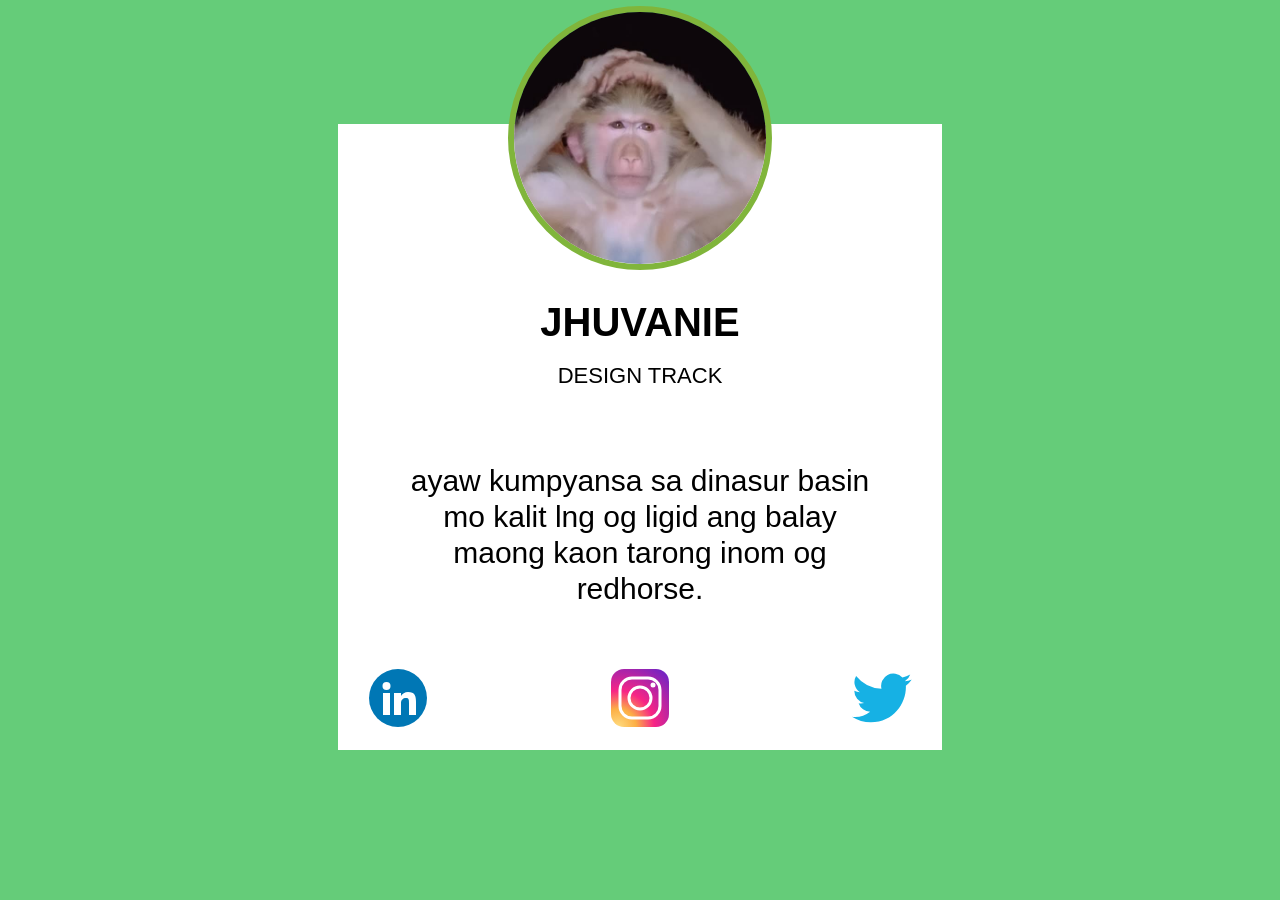
<file: 2/index.html>
<!DOCTYPE html>
<html lang="en">
<head>
    <meta charset="UTF-8">
    <meta name="viewport" content="width=device-width, initial-scale=1.0">
    <title>Jhuvanie | Design Track</title>
    <link rel="stylesheet" href="styles.css">
</head>
<body>
    <main class="profile">
        <img class="portrait" src="assets/portrait.png" alt="Profile portrait" width="264" height="264">
        <h1>Jhuvanie</h1>
        <p class="track">Design Track</p>
        <p class="biography">ayaw kumpyansa sa dinasur basin mo kalit lng og ligid ang balay maong kaon tarong inom og redhorse.</p>

        <nav class="social-links" aria-label="Social media">
            <a href="https://www.linkedin.com/" aria-label="LinkedIn">
                <img src="assets/linkedin.svg" alt="Linkedin">
            </a>
            <a href="https://www.instagram.com/" aria-label="Instagram">
                <img src="assets/instagram.svg" alt="Instagram">
            </a>
            <a href="https://twitter.com/" aria-label="Twitter">
                <img src="assets/twitter.svg" alt="Twitter">
            </a>
        </nav>
    </main>
</body>
</html>
</file>
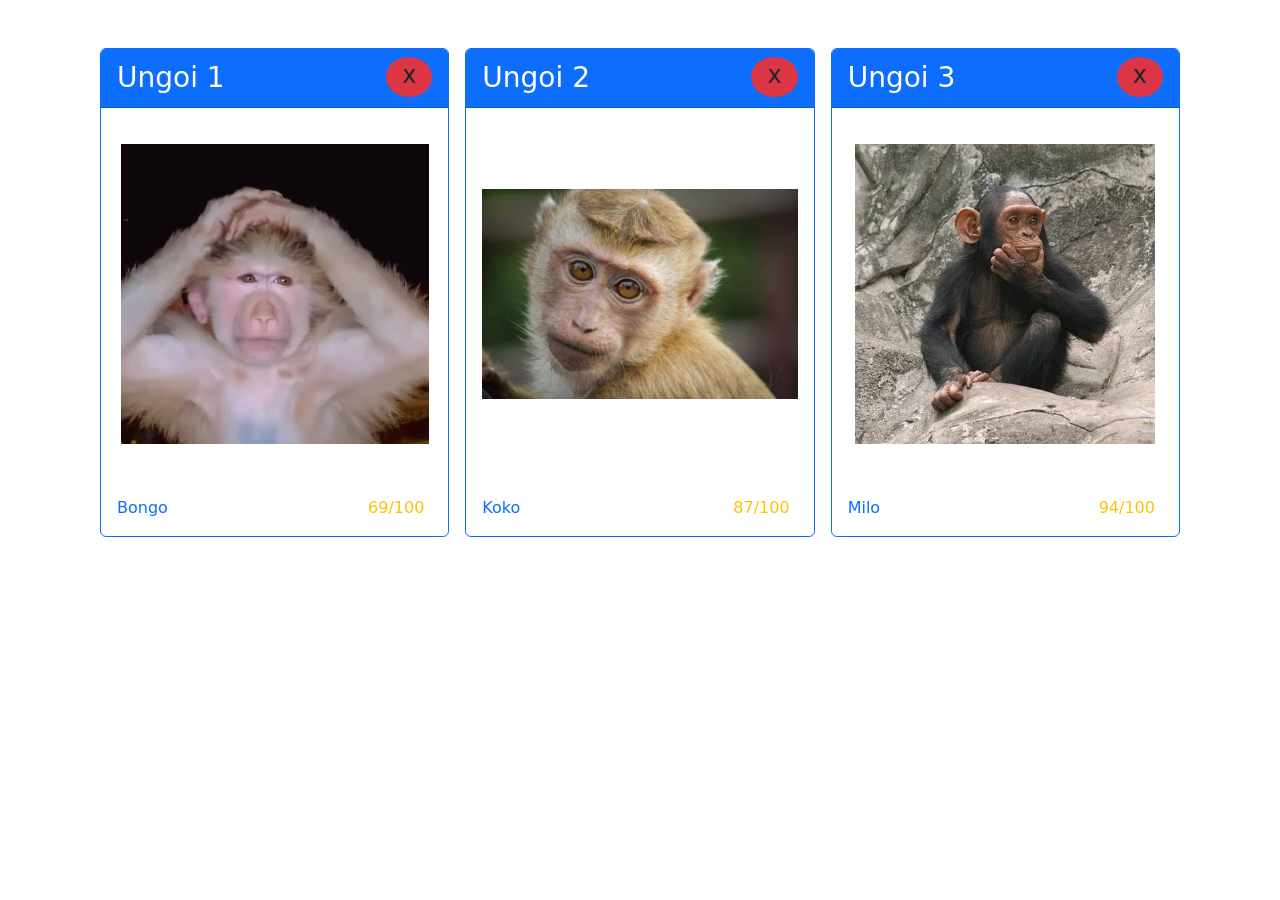
<file: 3/index.html>
<!DOCTYPE html>
<html lang="en">
<head>
    <meta charset="UTF-8">
    <meta name="viewport" content="width=device-width, initial-scale=1.0">
    <title>Document</title>
    <link
        href="https://cdn.jsdelivr.net/npm/bootstrap@5.3.0/dist/css/bootstrap.min.css"
        rel="stylesheet"
    />
    <link rel="stylesheet" href="design.css">
</head>
<body>
    <main class="container py-5">
        <div class="row g-3">
            <div class="col-lg-4 col-sm-12">
                <div class="card border-primary">
                    <div class="card-header fs-3 bg-primary text-white">
                        Ungoi 1
                        <span class="fs-4 float-end rounded-circle bg-danger px-3 text-dark pb-1">x</span>
                    </div>
                    <div class="card-body menu-item-bg">
                        <img src="assets/1.png" alt="Ungoi 1" class="img-fluid menu-item">
                    </div>
                    <div class="d-flex justify-content-between p-3">
                        <span class="text-primary">Bongo</span>
                        <span class="text-warning bold rounded px-2">69/100</span>
                    </div>
                </div>
            </div>
            <div class="col-lg-4 col-sm-12">
                <div class="card border-primary">
                    <div class="card-header fs-3 bg-primary text-white">
                        Ungoi 2
                        <span class="fs-4 float-end rounded-circle bg-danger px-3 text-dark pb-1">x</span>

                    </div>
                    <div class="card-body menu-item-bg">
                        <img src="assets/2.png" alt="Ungoi 2" class="img-fluid menu-item">
                    </div>
                    <div class="d-flex justify-content-between p-3">
                        <span class="text-primary">Koko</span>
                        <span class="text-warning bold rounded px-2">87/100</span>
                    </div>
                </div>
            </div>
            <div class="col-lg-4 col-sm-12">
                <div class="card border-primary">
                    <div class="card-header fs-3 bg-primary text-white">
                        Ungoi 3
                        <span class="fs-4 float-end rounded-circle bg-danger px-3 text-dark pb-1">x</span>
                    </div>
                    <div class="card-body menu-item-bg">
                        <img src="assets/3.png" alt="Ungoi 3" class="img-fluid menu-item">
                    </div>
                    <div class="d-flex justify-content-between p-3">
                        <span class="text-primary">Milo</span>
                        <span class="text-warning bold rounded px-2">94/100</span>
                    </div>
                </div>
            </div>
        </div>
    </main>
    <script src="https://cdn.jsdelivr.net/npm/bootstrap@5.3.0/dist/js/bootstrap.bundle.min.js"></script>
</body>
</html>
</file>
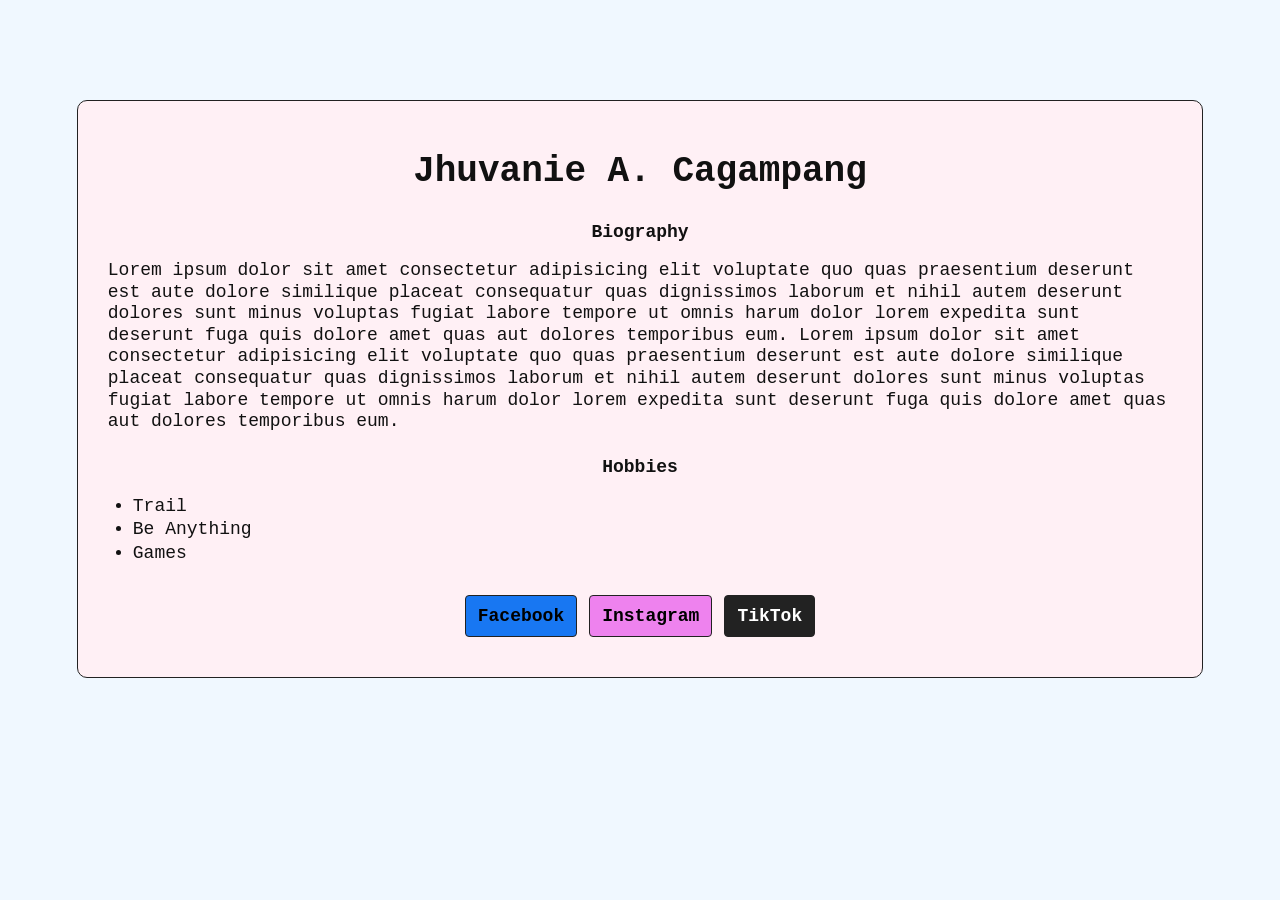
<file: 1/Main.html>
<!DOCTYPE html>
<html lang="en">
<head>
    <meta charset="UTF-8">
    <meta name="viewport" content="width=device-width, initial-scale=1.0">
    <title>Jhuvanie A. Cagampang</title>
    <link rel="stylesheet" href="design.css">
</head>
<body>
    <main class="profile">
        <h1>Jhuvanie A. Cagampang</h1>

        <section aria-labelledby="biography">
            <h2 id="biography">Biography</h2>
            <p>Lorem ipsum dolor sit amet consectetur adipisicing elit voluptate quo quas praesentium deserunt est aute dolore similique placeat consequatur quas dignissimos laborum et nihil autem deserunt dolores sunt minus voluptas fugiat labore tempore ut omnis harum dolor lorem expedita sunt deserunt fuga quis dolore amet quas aut dolores temporibus eum. Lorem ipsum dolor sit amet consectetur adipisicing elit voluptate quo quas praesentium deserunt est aute dolore similique placeat consequatur quas dignissimos laborum et nihil autem deserunt dolores sunt minus voluptas fugiat labore tempore ut omnis harum dolor lorem expedita sunt deserunt fuga quis dolore amet quas aut dolores temporibus eum.</p>
        </section>

        <section aria-labelledby="hobbies">
            <h2 id="hobbies">Hobbies</h2>
            <ul>
                <li>Trail</li>
                <li>Be Anything</li>
                <li>Games</li>
            </ul>
        </section>

        <nav class="social-links" aria-label="Social media">
            <a class="facebook" href="https://www.facebook.com/jhuvanie.4u">Facebook</a>
            <a class="instagram" href="https://www.instagram.com/jhuvanie4u/">Instagram</a>
            <a class="tiktok" href="https://www.tiktok.com/@jhuvanie4u">TikTok</a>
        </nav>
    </main>
</body>
</html>
</file>
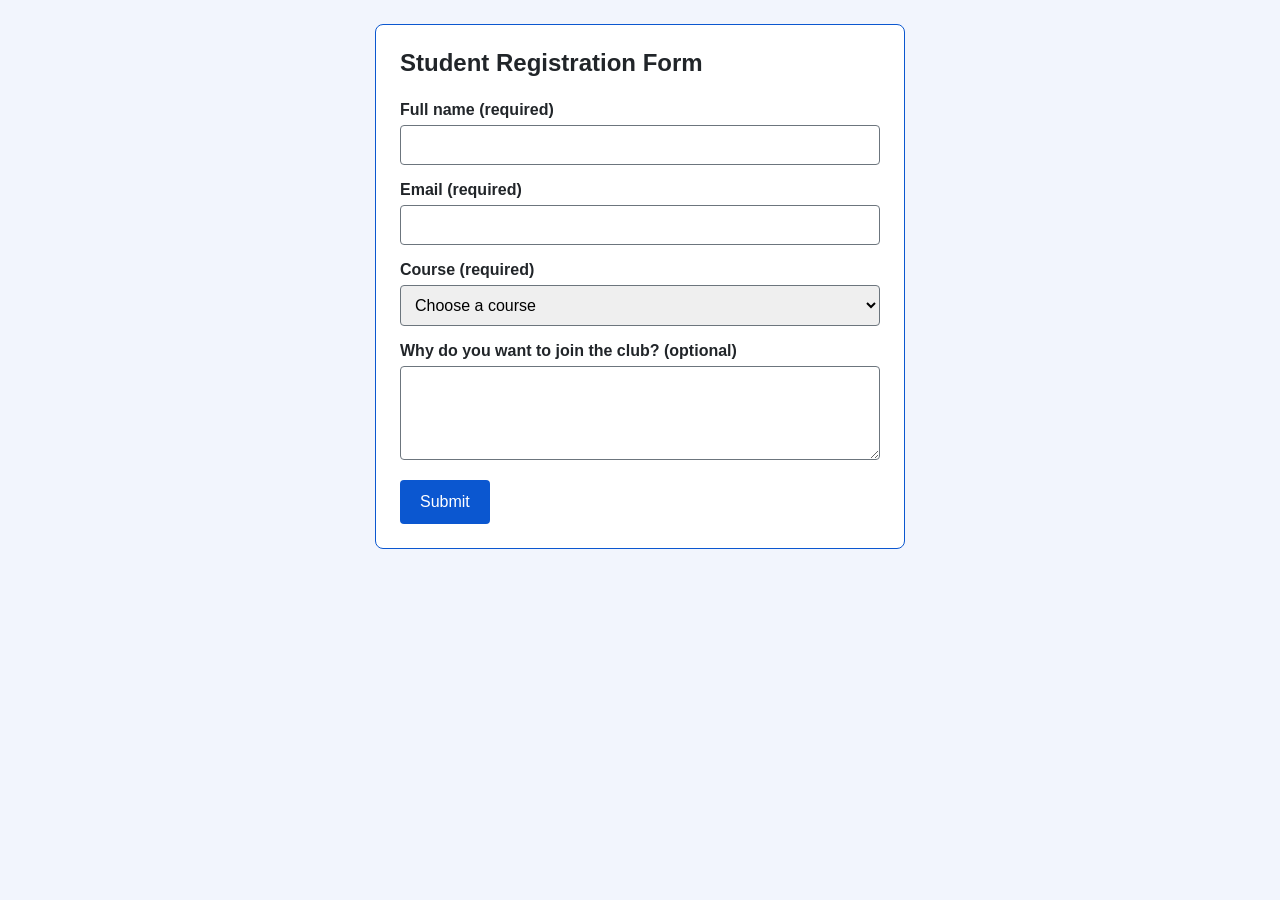
<file: 4/indx.html>
<!DOCTYPE html>
<html lang="en">
<head>
    <meta charset="UTF-8">
    <meta name="viewport" content="width=device-width, initial-scale=1.0">
    <title>Exercise 4 | Student Registration Form</title>
    <link rel="stylesheet" href="designs.css">
</head>
<body>
    <main>
        <h1>Student Registration Form</h1>
        <form method="get">
            <label for="student-name">Full name (required)</label>
            <input type="text" id="student-name" autocomplete="name" required>

            <label for="email">Email (required)</label>
            <input type="email" id="email" autocomplete="email" required>

            <label for="course">Course (required)</label>
            <select id="course" required>
                <option value="" selected disabled hidden>Choose a course</option>
                <option>Web Development</option>
                <option>Graphic Design</option>
                <option>Robotics</option>
            </select>

            <label for="reason">Why do you want to join the club? (optional)</label>
            <textarea id="reason" rows="4"></textarea>

            <button type="submit">Submit</button>
        </form>
    </main>
</body>
</html>
</file>
<file: 2/styles.css>
* {
    box-sizing: border-box;
}

body {
    margin: 0 20px;
    background: #65cc79;
    font-family: Arial, sans-serif;
    text-align: center;
}

.profile {
    max-width: 604px;
    margin: 124px auto 20px;
    padding: 0 30px 22px;
    background: white;
}

.portrait {
    width: 264px;
    max-width: 100%;
    height: auto;
    aspect-ratio: 1;
    margin-top: -118px;
    border: 6px solid #80b53b;
    border-radius: 50%;
    object-fit: cover;
}

h1 {
    margin: 26px 0 18px;
    font-size: 40px;
    text-transform: uppercase;
}

.track {
    margin: 0;
    font-size: 22px;
    text-transform: uppercase;
}

.biography {
    max-width: 464px;
    margin: 74px auto 61px;
    font-size: 30px;
    line-height: 1.2;
}

.social-links {
    display: flex;
    justify-content: space-between;
}

.social-links img {
    display: block;
    width: 60px;
    height: 60px;
}

.social-links a:focus-visible {
    outline: 3px solid #20592b;
    outline-offset: 5px;
}
</file>
<file: 3/design.css>
.container {
    margin: auto;
    padding: 30px;
    border-radius: 10px;

}

.menu-item-bg {
    background-color: #ffffff;
}

.menu-item {
    height: 300px;
    display: block;
    object-fit: contain;
    margin: 20px auto;
}
</file>
<file: 1/design.css>
* {
    box-sizing: border-box;
}

body {
    margin: 0;
    padding: 100px 6%;
    background-color: #f0f8ff;
    color: #111;
    font-family: "Courier New", Courier, monospace;
    font-size: 18px;
}

.profile {
    max-width: 1200px;
    margin: 0 auto;
    padding: 30px;
    border: 1px solid #222;
    border-radius: 10px;
    background-color: #fff0f5;
}

h1 {
    margin: 20px 0 30px;
    font-size: 36px;
    text-align: center;
}

h2 {
    margin: 24px 0 18px;
    font-size: 18px;
    text-align: center;
}

p {
    margin: 0;
    line-height: 1.2;
}

ul {
    margin: 18px 0 30px;
    padding-left: 25px;
    line-height: 1.3;
}

.social-links {
    display: flex;
    flex-wrap: wrap;
    justify-content: center;
    gap: 12px;
    margin: 30px 0 10px;
}

.social-links a {
    padding: 10px 12px;
    border: 1px solid #222;
    border-radius: 4px;
    color: #000;
    font-weight: bold;
    text-decoration: none;
}

.facebook {
    background-color: #1877f2;
}

.instagram {
    background-color: #ee82ee;
}

.social-links .tiktok {
    background-color: #222;
    color: #fff;
}

.social-links a:hover {
    filter: brightness(0.9);
}

.social-links a:focus-visible {
    outline: 3px solid #111;
    outline-offset: 4px;
}

@media (max-width: 600px) {
    body {
        padding: 30px 16px;
        font-size: 16px;
    }

    .profile {
        padding: 20px;
    }

    h1 {
        font-size: 28px;
    }
}
</file>
<file: 4/designs.css>
body {
    margin: 0;
    padding: 24px 16px;
    background-color: #f2f5fd;
    color: #212529;
    font-family: Arial, sans-serif;
}

main {
    max-width: 480px;
    margin: 0 auto;
    padding: 24px;
    background-color: #fff;
    border: 1px solid #0b57d0;
    border-radius: 8px;
}

h1 {
    margin: 0 0 24px;
    font-size: 1.5rem;
}

label {
    display: block;
    margin-bottom: 6px;
    font-weight: bold;
}

input,
select,
textarea {
    box-sizing: border-box;
    width: 100%;
    margin-bottom: 16px;
    padding: 10px;
    border: 1px solid #6c757d;
    border-radius: 4px;
    font: inherit;
}

textarea {
    resize: vertical;
}

button {
    min-height: 44px;
    padding: 10px 20px;
    border: 0;
    border-radius: 4px;
    background-color: #0b57d0;
    color: #fff;
    font: inherit;
    cursor: pointer;
}

button:hover {
    background-color: #084298;
}

:focus-visible {
    outline: 3px solid #084298;
    outline-offset: 2px;
}
</file>
